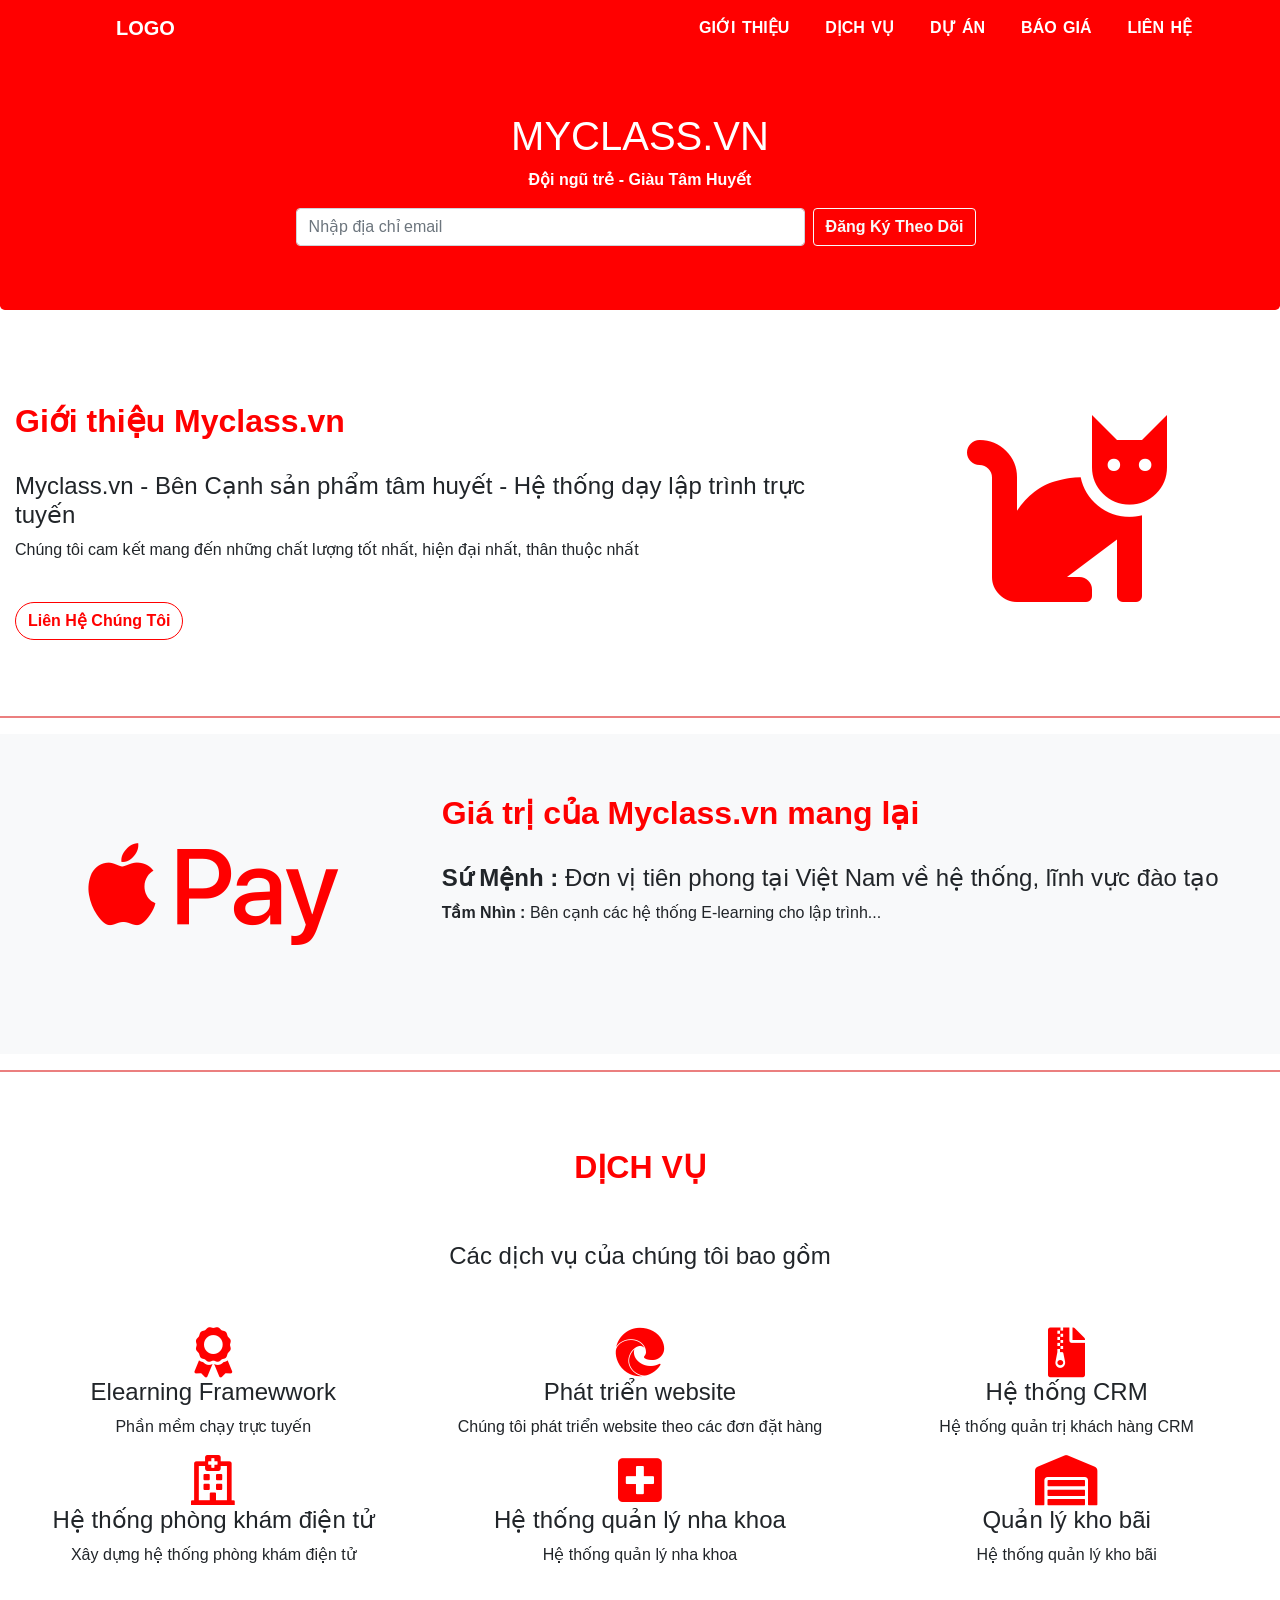
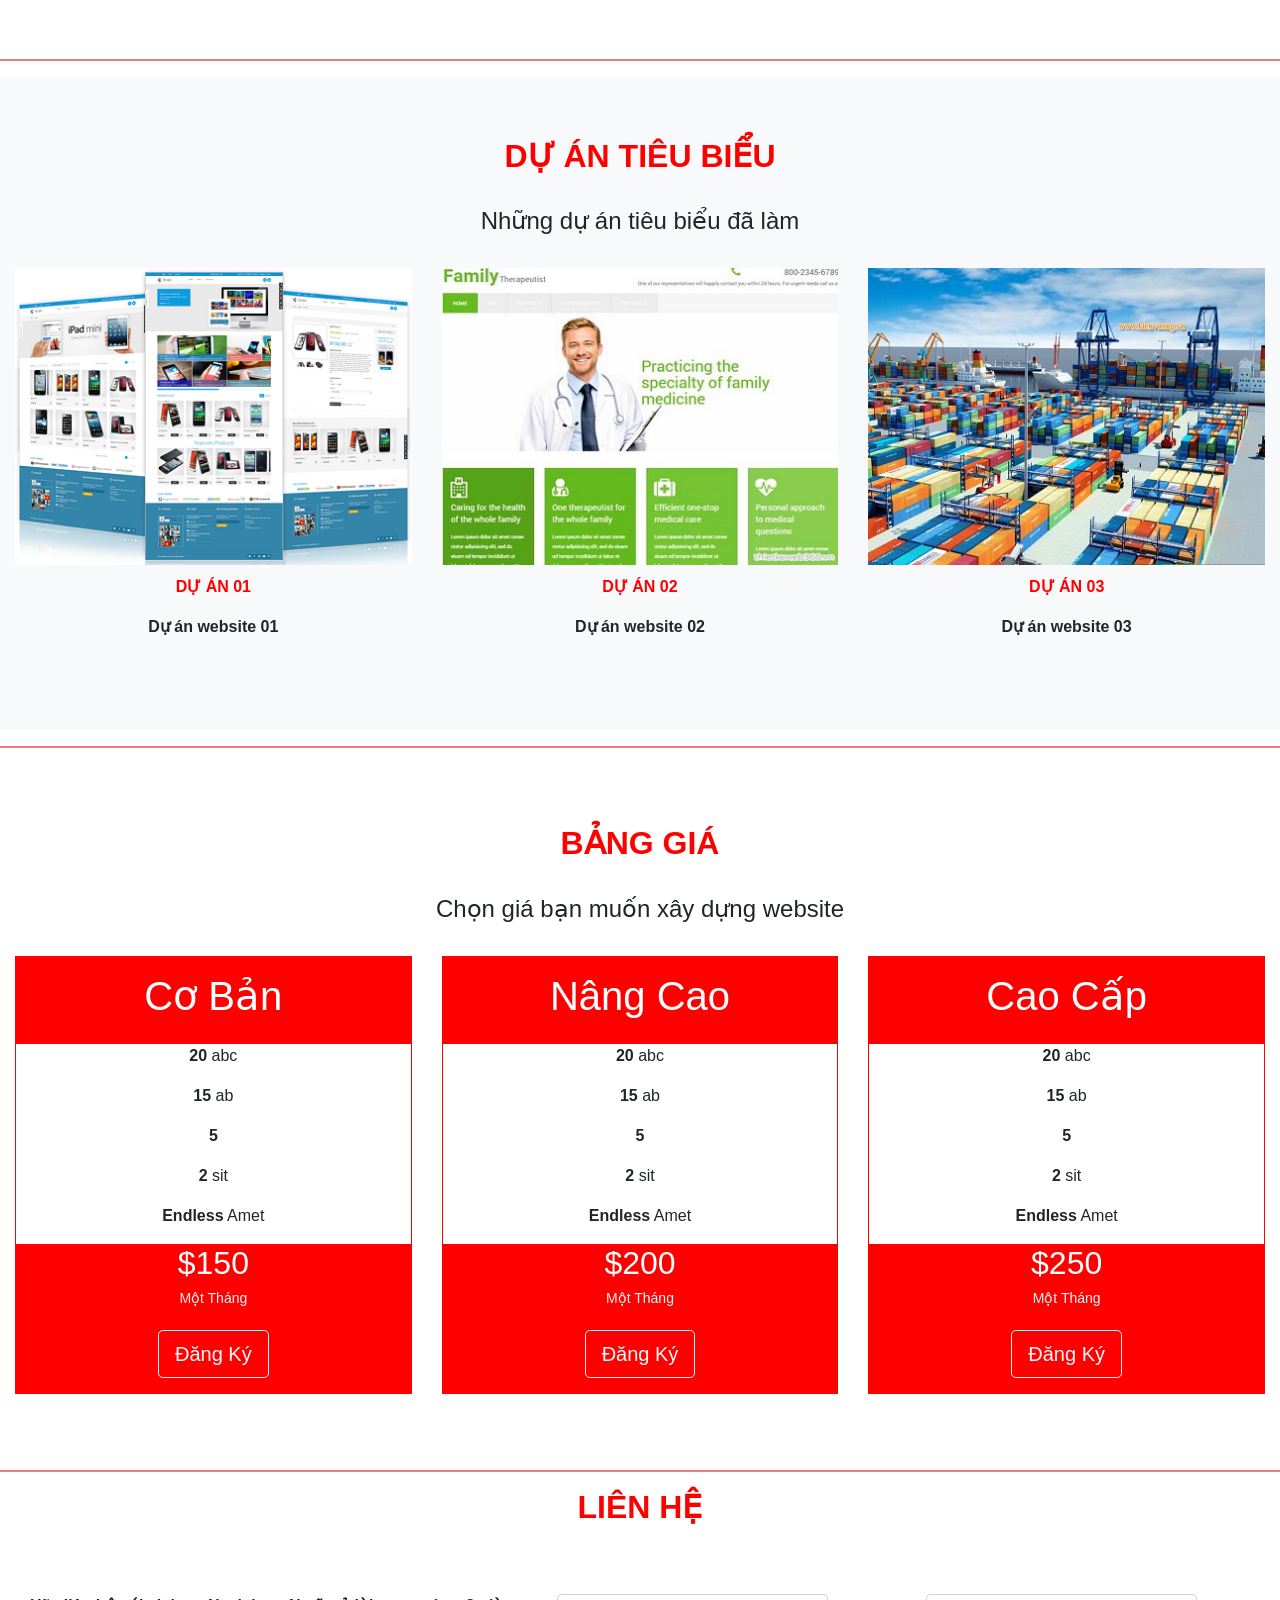
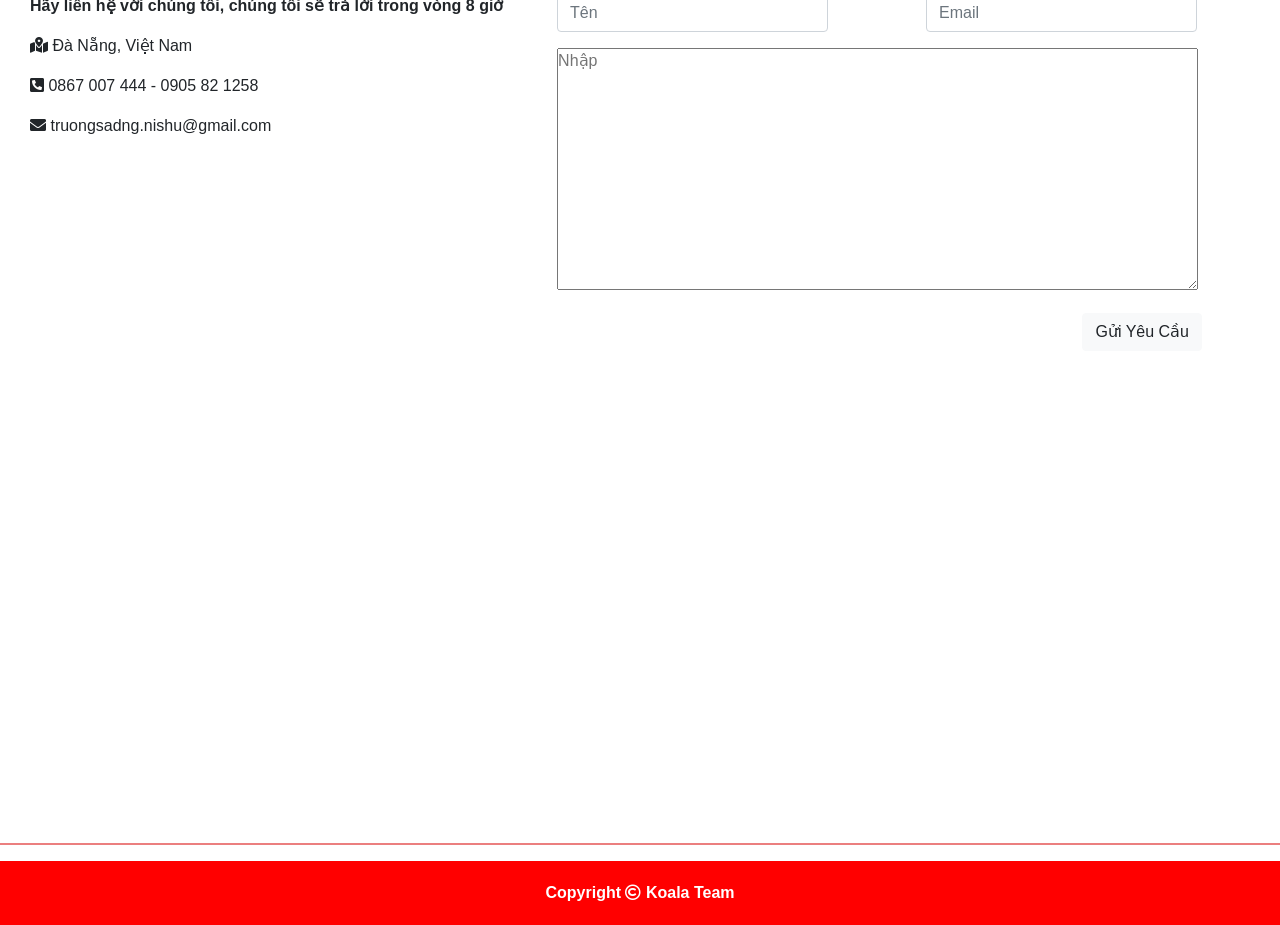
<file: gioithieucty/index.html>
<!DOCTYPE html>
<html lang="en">

<head>
    <meta charset="UTF-8">
    <meta name="viewport" content="width=device-width, initial-scale=1.0">
    <meta http-equiv="X-UA-Compatible" content="ie=edge">
    <title>Landing Page Giới Thiệu Website </title>
    <link rel="stylesheet" href="./bootstrap/css/bootstrap.min.css">
    <link rel="stylesheet" href="./style.css">
    <link rel="stylesheet" href="./bt4.css">
    <link rel="stylesheet" href="https://cdnjs.cloudflare.com/ajax/libs/font-awesome/5.9.0/css/all.css">

    <link rel="stylesheet" href="./respoinsive.css">

    <script src="./jquery-3.3.1.min.js"></script>
    <script src="./bootstrap/js/bootstrap.min.js"></script>
</head>

<body id="myPage" data-spy="scroll" data-target=".navbar" data-offset="60">
    <!-- Navbar -->
    <nav class="navbar navbar-expand-md navbar-light fixed-top ">
        <a class="navbar-brand " href="#" style="color: white"><b>LOGO</b></a>
        <button class="navbar-toggler " type="button" data-toggle="collapse" data-target="#collapsibleNavbar">
              <span class="navbar-toggler-icon "></span>
            </button>
        <div class="collapse navbar-collapse justify-content-end mx-5" id="collapsibleNavbar">
            <ul class="navbar-nav mx-3">
                <li class="nav-item ">
                    <a class="nav-link " href="#about"><b>GIỚI THIỆU</b></a>
                </li>
                <li class="nav-item">
                    <a class="nav-link" href="#dichVu"><b>DỊCH VỤ</b></a>
                </li>
                <li class="nav-item">
                    <a class="nav-link" href="#duAn"><b>DỰ ÁN</b></a>
                </li>
                <li class="nav-item">
                    <a class="nav-link" href="#card-pri"><b>BÁO GIÁ</b></a>
                </li>
                <li class="nav-item">
                    <a class="nav-link" href="#contact"><b>LIÊN HỆ</b></a>
                </li>
            </ul>
        </div>
    </nav>
    <!-- End Navbar -->
    <!-- jumbotron -->
    <div class="jumbotron text-center mt-5" style="background-color:red;">
        <h1>MYCLASS.VN</h1>
        <p><b>Đội ngũ trẻ - Giàu Tâm Huyết</b></p>
        <form class="form-inline d-flex justify-content-center align-content-center">
            <input class="form-control" type="email" size="50" placeholder="Nhập địa chỉ email " required>
            <button id="dangKy" type="button" class="btn btn-outline-light mx-2"><b>Đăng Ký Theo Dõi</b></button>
        </form>
    </div>


    <!-- Container About Section -->
    <div id="about" class="container-fluid">
        <div class="row">
            <div class="col-sm-8">
                <h2><b>Giới thiệu Myclass.vn</b></h2> <br>
                <h4>Myclass.vn - Bên Cạnh sản phẩm tâm huyết - Hệ thống dạy lập trình trực tuyến </h4>
                <p>Chúng tôi cam kết mang đến những chất lượng tốt nhất, hiện đại nhất, thân thuộc nhất</p> <br>
                <button id="lienHechungToi" class="btn btn-outline-light  "><b>Liên Hệ Chúng Tôi</b></button>
            </div>
            <div class="col-sm-4 text-center">
                <i class="fas fa-cat logo"></i>
            </div>
        </div>
    </div>
    <hr style="border: 1px solid rgb(235, 127, 127)">


    <div class="container-fluid bg-light ">
        <div class="row">
            <div class="col-sm-4 text-center">
                <i class="fab fa-apple-pay logo slideanim "></i>
            </div>
            <div class="col-sm-8">
                <h2><b>Giá trị của Myclass.vn mang lại</b></h2> <br>
                <h4><strong>Sứ Mệnh : </strong>Đơn vị tiên phong tại Việt Nam về hệ thống, lĩnh vực đào tạo</h4>
                <p><strong>Tầm Nhìn : </strong>Bên cạnh các hệ thống E-learning cho lập trình...</p>

            </div>
        </div>

    </div>
    <hr style="border: 1px solid rgb(235, 127, 127)">
    <!-- End Container About Section -->
    <!-- Container Dich Vu -->
    <div id="dichVu" class=" container-fluid text-center">
        <h2><b>DỊCH VỤ</b></h2>
        <br> <br>
        <h4>Các dịch vụ của chúng tôi bao gồm</h4>
        <br> <br>
        <div class="row slideanim">
            <div class="col-sm-4">
                <i class="fas fa-award logo-sm"></i>
                <h4>Elearning Framewwork</h4>
                <p>Phần mềm chạy trực tuyến</p>
            </div>
            <div class="col-sm-4">
                <i class="fab fa-edge logo-sm"></i>
                <h4>Phát triển website</h4>
                <p>Chúng tôi phát triển website theo các đơn đặt hàng</p>
            </div>
            <div class="col-sm-4">
                <i class="fas fa-file-archive logo-sm"></i>
                <h4>Hệ thống CRM</h4>
                <p>Hệ thống quản trị khách hàng CRM</p>
            </div>
        </div>
        <div class="row slideanim">
            <div class="col-sm-4">
                <i class="far fa-hospital logo-sm"></i>
                <h4>Hệ thống phòng khám điện tử</h4>
                <p>Xây dựng hệ thống phòng khám điện tử</p>
            </div>
            <div class="col-sm-4">
                <i class="fas fa-plus-square logo-sm"></i>
                <h4>Hệ thống quản lý nha khoa</h4>
                <p>Hệ thống quản lý nha khoa</p>
            </div>
            <div class="col-sm-4">
                <i class="fas fa-warehouse logo-sm"></i>
                <h4>Quản lý kho bãi </h4>
                <p>Hệ thống quản lý kho bãi</p>
            </div>
        </div>


    </div>
    <hr style="border: 1px solid rgb(235, 127, 127)">
    <!-- End Container Dịch Vụ -->
    <!-- Container Dự Án Tiêu Biểu -->
    <div id="duAn" class=" container-fluid text-center bg-light">
        <h2><b>DỰ ÁN TIÊU BIỂU</b></h2>
        <br>
        <h4>Những dự án tiêu biểu đã làm</h4>
        <br>
        <div class="row text-center slideanim">
            <div class="col-sm-4">
                <div class="thumbnail">
                    <img src="./img/bh1.png" alt="h1" width="400" height="300">
                    <br>
                    <p style="color: red"><strong>DỰ ÁN 01</strong></p>
                    <p><b>Dự án website 01</b></p>
                </div>
            </div>
            <div class="col-sm-4">
                <div class="thumbnail">
                    <img src="./img/yt1.jpg" alt="h1" width="400" height="300">
                    <br>
                    <p style="color: red"><strong>DỰ ÁN 02</strong></p>
                    <p><b>Dự án website 02</b></p>
                </div>
            </div>
            <div class="col-sm-4">
                <div class="thumbnail">
                    <img src="./img/kb1.jpg" alt="h1" width="400" height="300">
                    <br>
                    <p style="color: red"><strong>DỰ ÁN 03</strong></p>
                    <p><b>Dự án website 03</b></p>
                </div>
            </div>
        </div>

    </div>
    <hr style="border: 1px solid rgb(235, 127, 127)">
    <!-- End Dự Án tieeu Biểu -->
    <!-- Carousel -->

    <!-- End Carousel -->
    <!-- Card -->
    <div id="card-pri" class="container-fluid">
        <div class="text-center">
            <h2 style="color: red"><b>BẢNG GIÁ</b></h2> <br>
            <h4>Chọn giá bạn muốn xây dựng website</h4><br>
        </div>
        <div class="row slideanim ">
            <div class="col-sm-4 col-sx-12 ">
                <div class="panel panel-default text-center">
                    <div class="panel-heading ">
                        <h1>Cơ Bản</h1>
                    </div>
                    <div class="panel-body">
                        <p><strong>20</strong> abc</p>
                        <p><strong>15</strong> ab</p>
                        <p><strong>5</strong></p>
                        <p><strong>2</strong> sit</p>
                        <p><strong>Endless</strong> Amet</p>
                    </div>
                    <div class="panel-footer">
                        <h3>$150</h3>
                        <h4>Một Tháng</h4>
                        <button class="btn btn-lg btn-outline-light">Đăng Ký</button>
                    </div>
                </div>
            </div>
            <div class="col-sm-4 col-sx-12">
                <div class="panel panel-default text-center">
                    <div class="panel-heading ">
                        <h1>Nâng Cao</h1>
                    </div>
                    <div class="panel-body">
                        <p><strong>20</strong> abc
                        </p>
                        <p><strong>15</strong> ab
                        </p>
                        <p><strong>5</strong></p>
                        <p><strong>2</strong> sit
                        </p>
                        <p><strong>Endless</strong> Amet</p>
                    </div>
                    <div class="panel-footer">
                        <h3>$200</h3>
                        <h4>Một Tháng</h4>
                        <button class="btn btn-lg btn-outline-light ">Đăng Ký</button>
                    </div>
                </div>
            </div>
            <div class="col-sm-4 col-sx-12">
                <div class="panel panel-default text-center">
                    <div class="panel-heading">
                        <h1>Cao Cấp</h1>
                    </div>
                    <div class="panel-body">
                        <p><strong>20</strong> abc</p>
                        <p><strong>15</strong> ab</p>
                        <p><strong>5</strong></p>
                        <p><strong>2</strong> sit</p>
                        <p><strong>Endless</strong> Amet</p>
                    </div>
                    <div class="panel-footer">
                        <h3>$250</h3>
                        <h4>Một Tháng</h4>
                        <button class="btn btn-lg btn-outline-light ">Đăng Ký</button>
                    </div>
                </div>
            </div>
        </div>
    </div>
    <hr style="border: 1px solid rgb(235, 127, 127)">
    <!-- End Card -->
    <!-- Contact -->
    <h2 class="text-center"><b>LIÊN HỆ</b></h2>
    <div id="contact" class="container-fluid bg-grey ">

        <div class="row d-flex ml-auto ">
            <div class="col-sm-5 ">
                <p><b>Hãy liên hệ với chúng tôi, chúng tôi sẽ trả lời trong vòng 8 giờ</b></p>
                <p><i class="fas fa-map-marked-alt"></i> Đà Nẵng, Việt Nam</p>
                <p><i class="fas fa-phone-square-alt"></i> 0867 007 444 - 0905 82 1258</p>
                <p><i class="fas fa-envelope"></i> truongsadng.nishu@gmail.com</p>
            </div>
            <div class="col-sm-7 slideanim">
                <div class="row">
                    <div class="col-sm-6 form-group">
                        <input style="width: 80%;" class="form-control h-80" type="text" id="name" name="name" placeholder="Tên" required>
                    </div>
                    <div class="col-sm-6 form-group">
                        <input style="width:80%" class="form-control " type="text" id="name" name="name" placeholder="Email" required>
                    </div>
                    <div class="col-sm-12 form-group">
                        <textarea style="width:90.5%" class="from-control " name="comments" id="comments" cols="30" rows="10" placeholder="Nhập"></textarea>
                    </div>
                </div>
            </div>
        </div>


        <div class="row text-right mr-5">
            <div class="col-sm-12 form-group">
                <button class=" btn btn-đefault btn-light " type="submit">Gửi Yêu Cầu</button>
            </div>
        </div>
        <div id="googleMap" style="height: 400px; widows: 100%;">
            <iframe src="https://www.google.com/maps/embed?pb=!1m18!1m12!1m3!1d3833.8932083472637!2d108.16267661430678!3d16.071030543659763!2m3!1f0!2f0!3f0!3m2!1i1024!2i768!4f13.1!3m3!1m2!1s0x314218df97586ffd%3A0xa1286cc9f7567b2!2zQuG7h25oIHZp4buHbiBVbmcgYsaw4bubdSDEkMOgIE7hurVuZw!5e0!3m2!1svi!2s!4v1565981848809!5m2!1svi!2s"
                width="100%" height="450" frameborder="0" style="border:0" allowfullscreen></iframe></div>
    </div>
    <hr style="border: 1px solid rgb(235, 127, 127)">
    <!-- End Contact -->
    <!-- Footer -->
    <footer class="footer text-center " style="background-color: red;color:white;padding: 20px;"><b>Copyright <i class="far fa-copyright"></i> Koala Team</b></footer>
    <!-- end Footer -->
    <!-- scritp -->
    <script src="./query.js"></script>
</body>

</html>
</file>
<file: gioithieucty/style.css>
* {
    padding: 0px;
    margin: 0px;
    box-sizing: border-box;
}

.jumbotron {
    color: white;
    padding: 100px 25px;
}

.container-fluid {
    padding: 60px 50px;
}


/* Class Dùng Lại */

.logo {
    font-size: 200px;
    color: red;
}

.logo-sm {
    font-size: 50px;
    color: red;
}

h2 {
    color: red;
}

.navbar {
    background-color: red;
}

.navbar-brand {
    color: white;
    padding: 100px;
}

#collapsibleNavbar .nav-item .nav-link {
    color: white;
}

#collapsibleNavbar .nav-item .nav-link:hover {
    background: white;
    color: red;
    transition: .5s;
    border-radius: 10px;
}

#collapsibleNavbar {
    word-spacing: 2px;
    text-align: center;
}

.navbar .navbar-toggler-icon {
    background-color: white;
}

.nav-item {
    padding-left: 20px;
}


/* End Class Dùng Lại */


/* Thumbnail */

.thumbnail {
    padding: 0 0 15px 0;
    border: none;
    border-radius: 0;
}

.thumbnail img {
    width: 100%;
    height: 100%;
    margin-bottom: 10px;
}


/* End Thumbnail */


/* panel */

.panel {
    border: 1px solid red;
    border-radius: 0 !important;
    transition: box-shadow 0.5s;
    width: 100%;
}

.panel:hover {
    box-shadow: 5px 0px 40px rgba(255, 150, 150, 0.699);
}

.panel-heading {
    background-color: red !important;
    color: white;
    padding: 15px;
    border-bottom: 1px solid transparent;
}

.panel-footer .btn:hover {
    border: 1px solid red;
    background-color: white;
    color: red;
}

.panel-footer {
    background-color: red !important;
    color: white;
}

.panel-footer h3 {
    font-size: 32px;
}

.panel-footer h4 {
    color: whitesmoke;
    font-size: 14px;
}

.panel-footer .btn {
    margin: 15px;
}


/* end panel */


/* Button */

.btn:hover {
    transition: .5s;
}

#dangKy:hover {
    color: red;
}

#lienHechungToi {
    color: red;
    border: 1px solid red;
    border-radius: 25px;
}

#lienHechungToi:hover {
    transition: .5s;
    background-color: red;
    color: white;
}


/* End Button */


/* Animate */

.slideanim {
    visibility: hidden;
}

.slide {
    animation-name: slide;
    -webkit-animation-name: slide;
    animation-duration: 1s;
    -webkit-animation-duration: 1s;
    visibility: visible;
}

@keyframes slide {
    0% {
        opacity: 0;
        transform: translateY(70%);
    }
    100% {
        opacity: 1;
        transform: translateY(0%);
    }
}

@-webkit-keyframes slide {
    0% {
        opacity: 0;
        -webkit-transform: translateX(70%);
    }
    100% {
        opacity: 1;
        -webkit-transform: translateY(0%);
    }
}


/* End Animate */
</file>
<file: gioithieucty/respoinsive.css>
@media screen and (max-width: 768px) {
        .col-sm-4 {
            text-align: center;
            margin: 25px 0;
        }
    }
</file>
